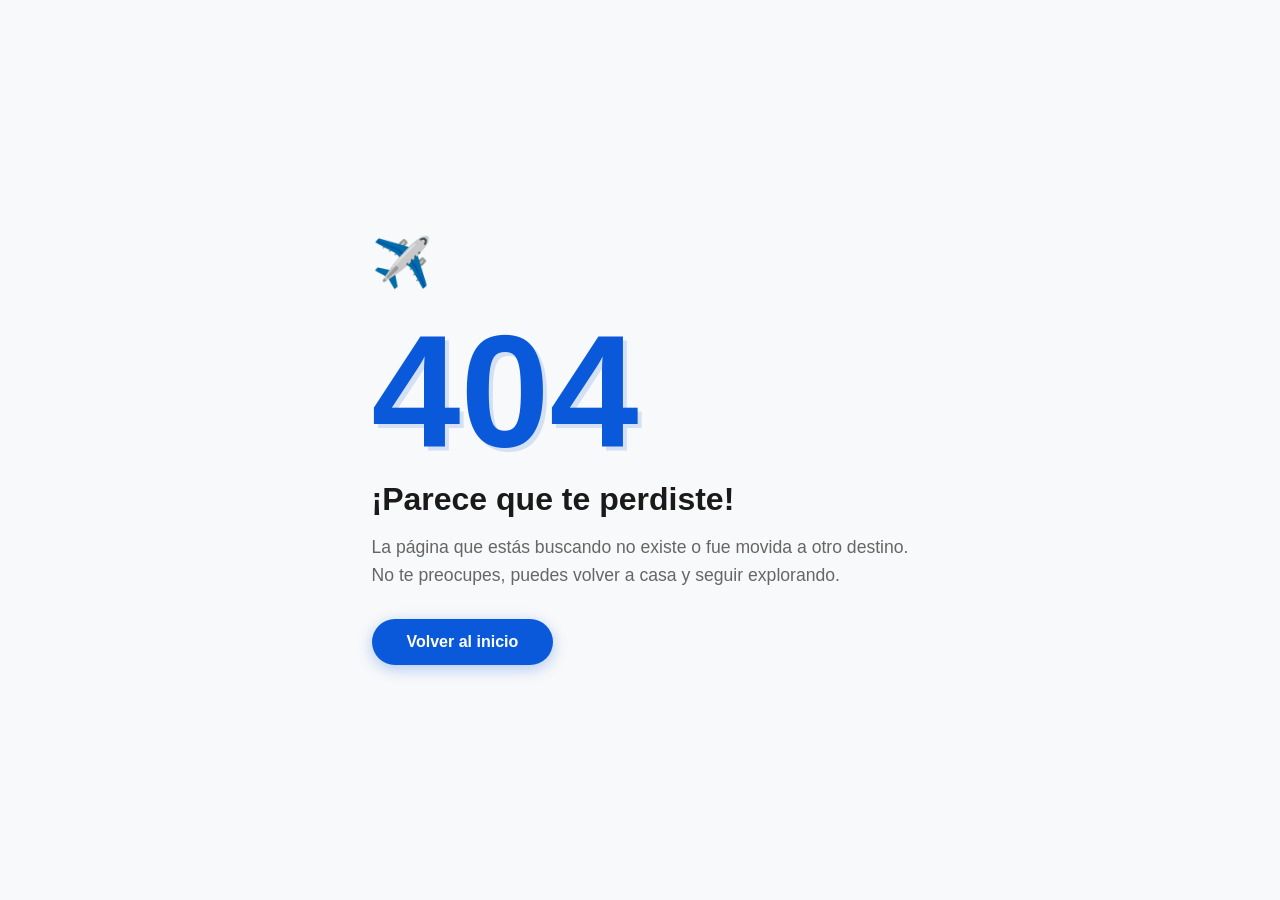
<file: views/error_404.html>
<!DOCTYPE html>
<html lang="en">
<head>
    <meta charset="UTF-8">
    <meta name="viewport" content="width=device-width, initial-scale=1.0">
    <title>Error 404 - BC-Viajes</title>
    <link rel="stylesheet" href="/styles/error_404.css">
</head>

    <!-- Contenedor que aísla la animación -->

<body margin="0" style="background-color: #f8f9fa; display: flex; justify-content: center; align-items: center; height: 100vh;">
    <div class="error-container ">
        <div class="error-icon">✈️</div>
        <h1 class="error-code">404</h1>
        <h2 class="error-title">¡Parece que te perdiste!</h2>
        <p class="error-message">
            La página que estás buscando no existe o fue movida a otro destino.<br>
            No te preocupes, puedes volver a casa y seguir explorando.
        </p>
        <a href="/" class="btn-home">Volver al inicio</a>
    </div>
</bod>
</html>
</body>
</html>
</file>
<file: styles/error_404.css>
/* ============================================
   RESET BÁSICO
============================================ */
* {
    margin: 0;
    padding: 0;
    box-sizing: border-box;
    font-family: 'Segoe UI', Tahoma, Geneva, Verdana, sans-serif;
}

/* ============================================
   CUERPO DE LA PÁGINA
============================================ */
.error-page {
    min-height: 100vh;
    display: flex;
    justify-content: center;
    align-items: center;
    background: linear-gradient(135deg, #f0f4ff 0%, #e0eaff 100%);
    color: #333;
    text-align: center;
    padding: 20px;
}

.error-container {
    max-width: 600px;
    padding: 40px 20px;
}

.error-icon {
    font-size: 3rem;
    margin-bottom: 20px;
}

.error-code {
    font-size: 10rem;
    font-weight: 900;
    color: #0a59da;
    line-height: 1;
    text-shadow: 4px 4px 0px rgba(10, 89, 218, 0.15);
    margin-bottom: 10px;
    animation: float 3s ease-in-out infinite;
}

.error-title {
    font-size: 2rem;
    color: #1a1a1a;
    margin-bottom: 15px;
    font-weight: 700;
}

.error-message {
    font-size: 1.1rem;
    color: #666;
    margin-bottom: 30px;
    line-height: 1.6;
}

.btn-home {
    display: inline-block;
    padding: 14px 35px;
    background-color: #0a59da;
    color: white;
    text-decoration: none;
    border-radius: 50px;
    font-weight: 600;
    font-size: 1rem;
    transition: all 0.3s ease;
    box-shadow: 0 4px 15px rgba(10, 89, 218, 0.3);
}

.btn-home:hover {
    background-color: #0846b0;
    transform: translateY(-2px);
    box-shadow: 0 6px 20px rgba(10, 89, 218, 0.4);
}

.btn-home:active {
    transform: translateY(0);
}

@keyframes float {
    0%, 100% { 
        transform: translateY(0); 
    }
    50% { 
        transform: translateY(-15px); 
    }
}

@media (max-width: 480px) {
    .error-code {
        font-size: 6rem;
    }
    .error-title {
        font-size: 1.5rem;
    }
    .error-message {
        font-size: 1rem;
    }
}
</file>
